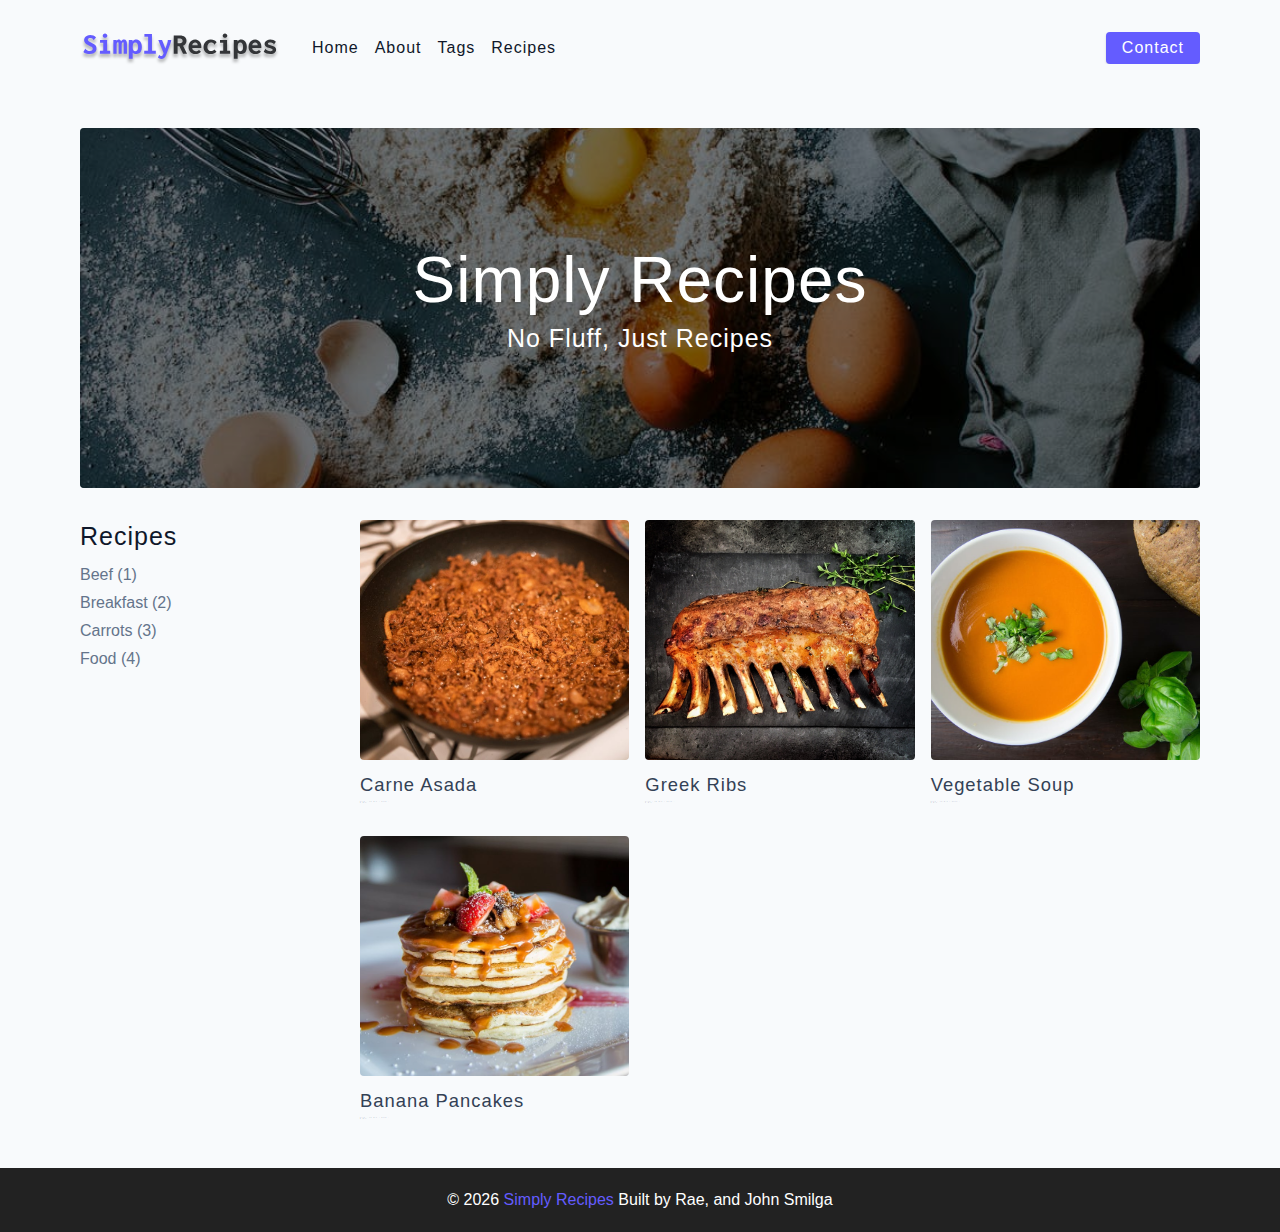
<file: starter/index.html>
<!DOCTYPE html>
<html lang="en">

<head>
  <meta charset="UTF-8" />
  <meta http-equiv="X-UA-Compatible" content="IE=edge" />
  <meta name="viewport" content="width=device-width, initial-scale=1.0" />
  <title>Simply Recipes || Starter</title>
  <!-- favicon -->
  <link rel="shortcut icon" href="./assets/favicon.ico" type="image/x-icon" />
  <!-- normalize -->
  <link rel="stylesheet" href="./css/normalize.css" />
  <!-- font-awesome -->
  <link rel="stylesheet" href="https://cdnjs.cloudflare.com/ajax/libs/font-awesome/5.14.0/css/all.min.css" />
  <!-- main css -->
  <link rel="stylesheet" href="./css/main.css" />
</head>

<body>
  <!--nav-->
  <nav class="navbar">
    <div class="nav-center">
      <!--header-->
      <div class="nav-header">
        <a href="index.html" class="nav-logo">
          <img src="./assets/logo.svg" alt="simply recipes">
        </a>
        <button type="button" class="btn nav-btn">
          <i class="fas fa-align-justify"></i>
        </button>
      </div>
      <!--links-->
      <div class="nav-links">
      <a href="index.html" class="nav-link">home</a>
      <a href="about.html" class="nav-link">about</a>
      <a href="tags.html" class="nav-link">tags</a>
      <a href="recipes.html" class="nav-link">recipes</a>
        <div class="nav-link contact-link">
          <a href="contact.html" class="btn">contact</a>
        </div>
    </div>
    </div>
  </nav>
  <!--end of nav-->


  <!--main-->
  <main class="page">


  <!-- header-->
  <header class="hero">
    <div class="hero-container">
      <div class="hero-text">
        <h1>Simply Recipes</h1>
        <h4>no fluff, just recipes</h4>
      </div>
    </div>
  </header>
    <!--end of header-->


    <!--recipes container-->
  <section class="recipes-container">
    <!--tags container-->
    <div class="tags-container">
      <h4>recipes</h4>
      <div class="tags-list">
        <a href="tag-template.html">Beef (1)</a>
        <a href="tag-template.html">Breakfast (2)</a>
        <a href="tag-template.html">Carrots (3)</a>
        <a href="tag-template.html">Food (4)</a>
      </div>
    </div>
      <!--end of tags container-->

      <!--recipes list-->
    <div class="recipes-list">
      <!--single recipe-->
      <a href="single-recipe.html" class="recipe"> 
        
        <img src="./assets/recipes/recipe-1.jpeg" alt="food" class="img recipe-img">
        <h5>carne asada</h5>
        <p>Prep : 15 min | Cook : 5 min</p>
      </a>
      <!--end of recipe-->
    
      <!--end of recipes container-->
  
  

      <!--single recipe-->
      <a href="single-recipe.html" class="recipe"> 
        
        <img src="./assets/recipes/recipe-2.jpeg" alt="food" class="img recipe-img">
        <h5>greek ribs</h5>
        <p>Prep : 15 min | Cook : 5 min</p>
       </a>
  
      <!--end of recipes container-->


      <!--single recipe-->
      <a href="single-recipe.html" class="recipe"> 
        
        <img src="./assets/recipes/recipe-3.jpeg" alt="food" class="img recipe-img">
        <h5>vegetable soup</h5>
        <p>Prep : 15 min | Cook : 5 min</p>
      </a>
      <!--end of recipe-->

      <!--single recipe-->
      <a href="single-recipe.html" class="recipe"> 
        
        <img src="./assets/recipes/recipe-4.jpeg" alt="food" class="img recipe-img">
        <h5>banana pancakes</h5>
        <p>Prep : 15 min | Cook : 5 min</p>
      </a>
      <!--end of recipe-->
    </div>
<!--end of recipes list-->
</section>
<!--end of recipes container-->

  </main>
  <!--end of main-->
  <!--footer-->
  <footer class="page-footer">
    <p> &copy; <span id="date"></span><span class="footer-logo">
        Simply Recipes
    </span>
  Built by Rae, and John Smilga</p>
  </footer>
    
   <script src="./js/app.js"></script>
</body>

</html>
</file>
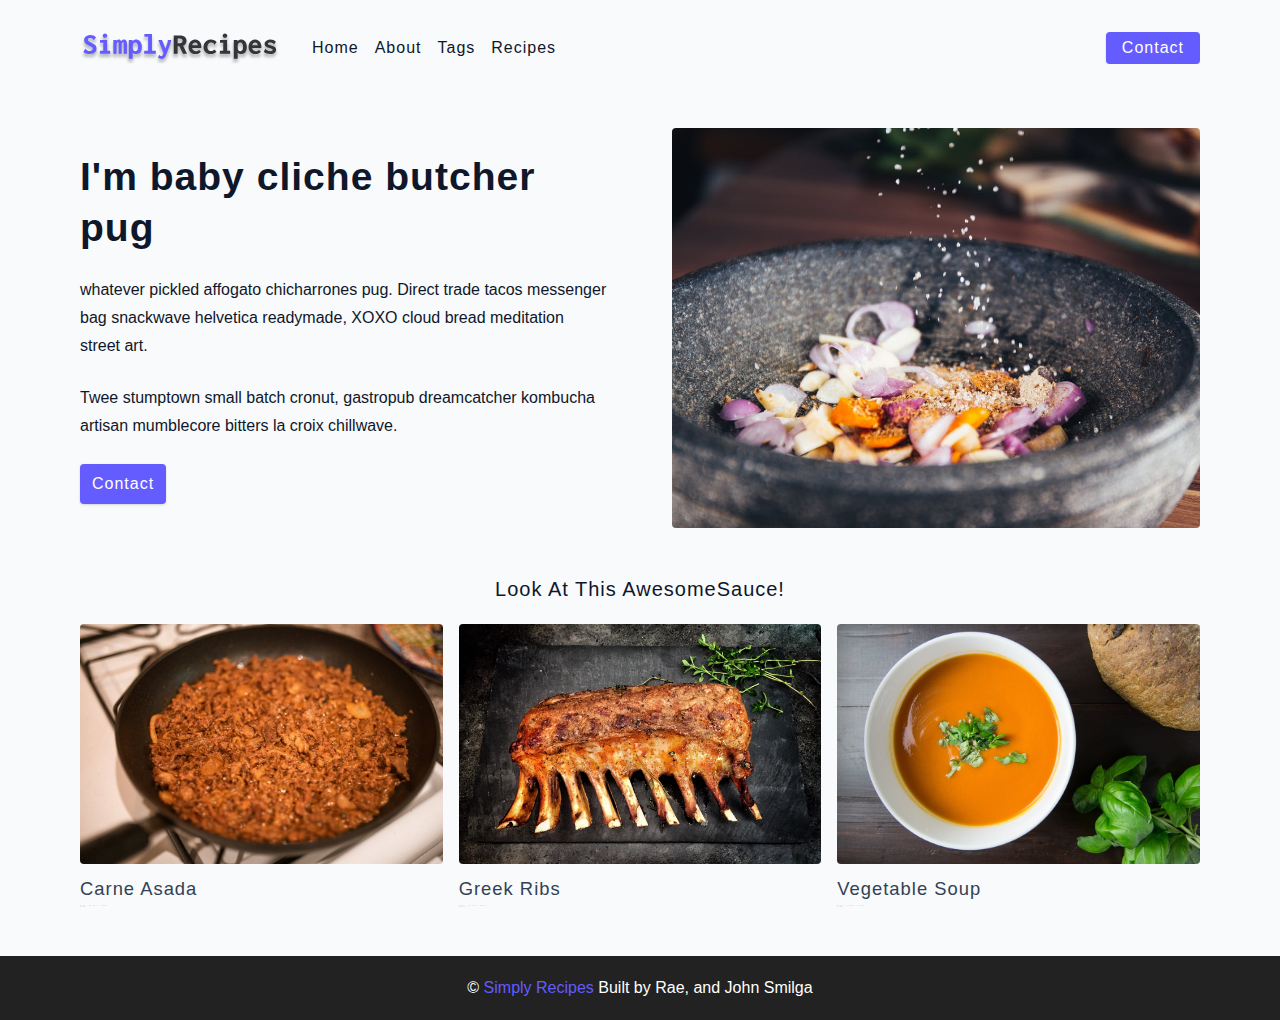
<file: starter/about.html>
<!DOCTYPE html>
<html lang="en">

<head>
  <meta charset="UTF-8" />
  <meta http-equiv="X-UA-Compatible" content="IE=edge" />
  <meta name="viewport" content="width=device-width, initial-scale=1.0" />
  <title>About || Starter</title>
  <!-- favicon -->
  <link rel="shortcut icon" href="./assets/favicon.ico" type="image/x-icon" />
  <!-- normalize -->
  <link rel="stylesheet" href="./css/normalize.css" />
  <!-- font-awesome -->
  <link rel="stylesheet" href="https://cdnjs.cloudflare.com/ajax/libs/font-awesome/5.14.0/css/all.min.css" />
  <!-- main css -->
  <link rel="stylesheet" href="./css/main.css" />
</head>

<body>
  <!--nav-->
  <nav class="navbar">
    <div class="nav-center">
      <!--header-->
      <div class="nav-header">
        <a href="index.html" class="nav-logo">
          <img src="./assets/logo.svg" alt="simply recipes">
        </a>
        <button type="button" class="btn nav-btn">
          <i class="fas fa-align-justify"></i>
        </button>
      </div>
      <!--links-->
      <div class="nav-links">
        <a href="index.html" class="nav-link">home</a>
        <a href="about.html" class="nav-link">about</a>
        <a href="tags.html" class="nav-link">tags</a>
        <a href="recipes.html" class="nav-link">recipes</a>
        <div class="nav-link contact-link">
          <a href="contact.html" class="btn">contact</a>
        </div>
      </div>
    </div>
  </nav>
  <!--end of nav-->
  <!--main-->
  <main class="page">
    <section class="about-page">
      <article>
        <h2>I'm baby cliche butcher pug </h2>
        <p>whatever pickled affogato chicharrones pug. Direct trade tacos messenger bag snackwave helvetica readymade,
          XOXO cloud bread meditation street art.</p>
        <p>Twee stumptown small batch cronut, gastropub dreamcatcher kombucha artisan mumblecore bitters la croix
          chillwave.</p>
          <a href="contact.html" class="btn">contact</a>
      </article>
      <img src="./assets/about.jpeg" alt="pouring salt" class="img about-img">
    </section>
    <section class="featured-recipes">
      <h5 class="featured-title">Look at this AwesomeSauce!</h5>
      <!--recipes list-->
      <div class="recipes-list">
        <!--single recipe-->
        <a href="single-recipe.html" class="recipe">

          <img src="./assets/recipes/recipe-1.jpeg" alt="food" class="img recipe-img">
          <h5>carne asada</h5>
          <p>Prep : 15 min | Cook : 5 min</p>
        </a>
        <!--end of recipe-->

        <!--end of recipes container-->



        <!--single recipe-->
        <a href="single-recipe.html" class="recipe">

          <img src="./assets/recipes/recipe-2.jpeg" alt="food" class="img recipe-img">
          <h5>greek ribs</h5>
          <p>Prep : 15 min | Cook : 5 min</p>
        </a>

        <!--end of recipes container-->


        <!--single recipe-->
        <a href="single-recipe.html" class="recipe">

          <img src="./assets/recipes/recipe-3.jpeg" alt="food" class="img recipe-img">
          <h5>vegetable soup</h5>
          <p>Prep : 15 min | Cook : 5 min</p>
        </a>
        <!--end of recipe-->
      </div>
      <!--end of recipes list-->
    </section>
  </main>
  <!--end of main-->
  <!--footer-->
  <footer class="page-footer">
    <p> &copy; <span id="date"></span><span class="footer-logo">
        Simply Recipes
      </span>
      Built by Rae, and John Smilga</p>
  </footer>
</body>

</html>
</file>
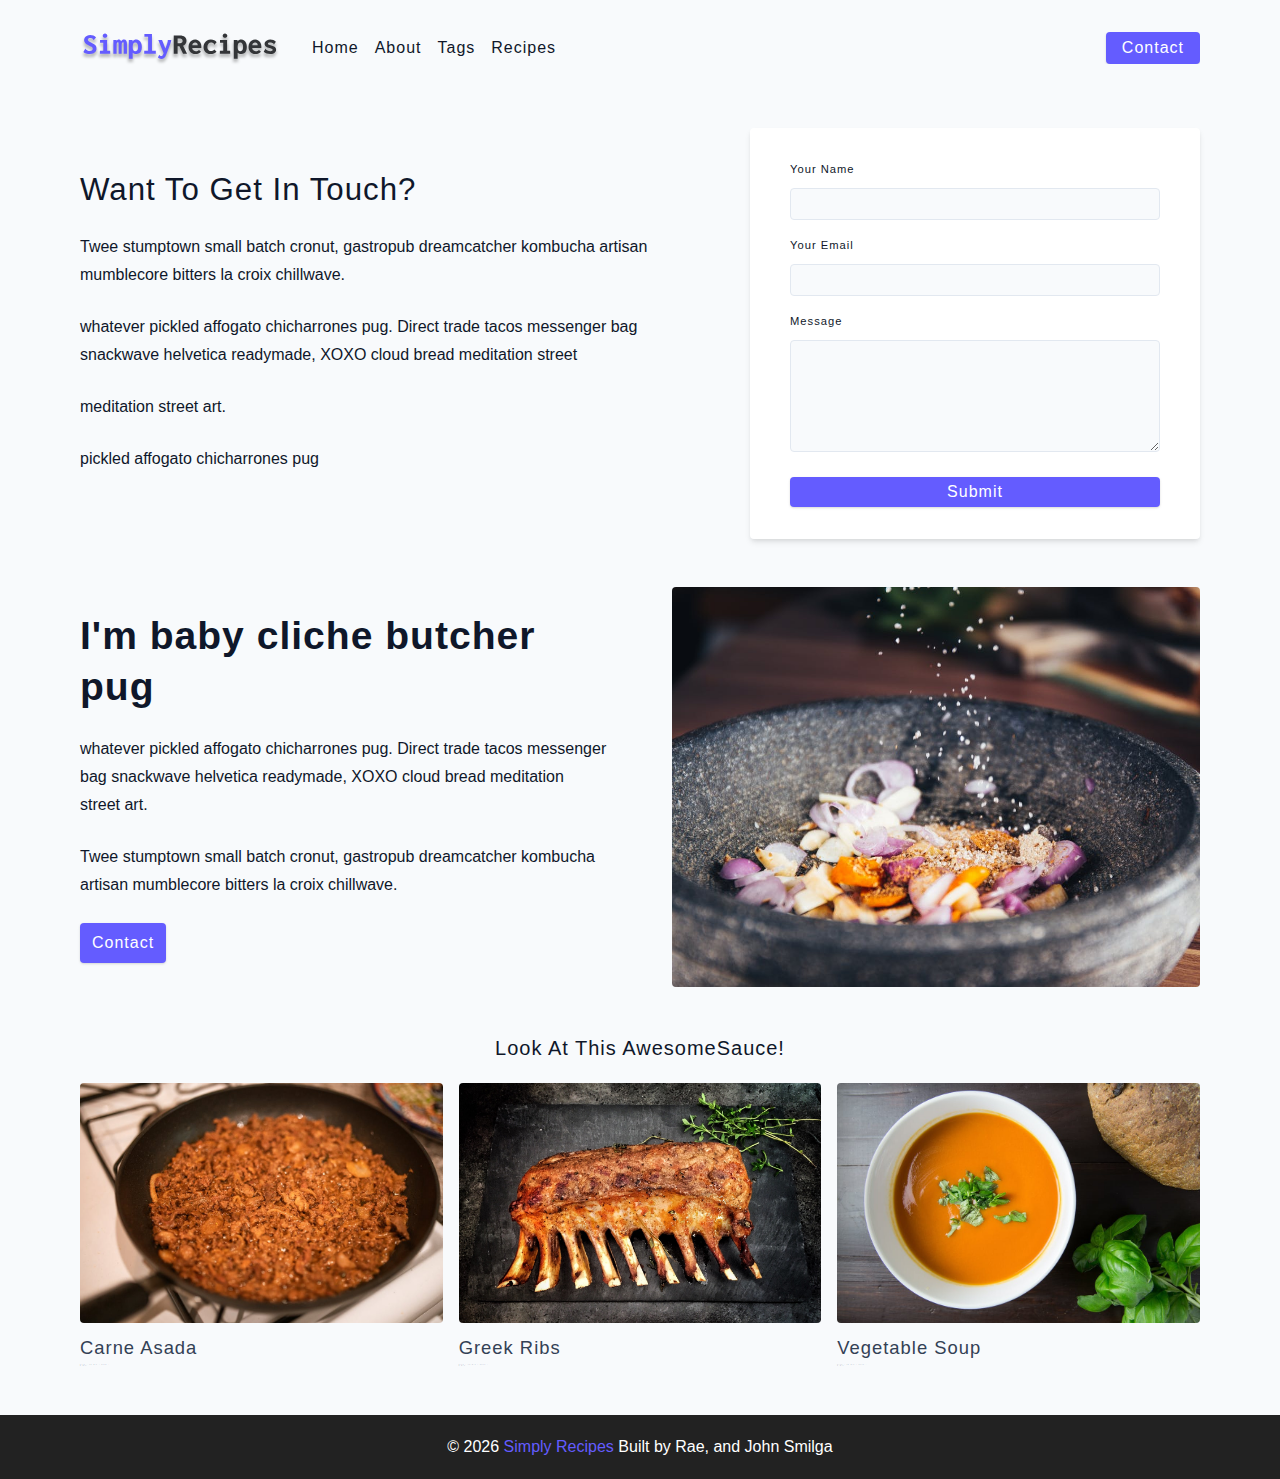
<file: starter/contact.html>
<!DOCTYPE html>
<html lang="en">

<head>
  <meta charset="UTF-8" />
  <meta http-equiv="X-UA-Compatible" content="IE=edge" />
  <meta name="viewport" content="width=device-width, initial-scale=1.0" />
  <title>Contact || Starter</title>
  <!-- favicon -->
  <link rel="shortcut icon" href="./assets/favicon.ico" type="image/x-icon" />
  <!-- normalize -->
  <link rel="stylesheet" href="./css/normalize.css" />
  <!-- font-awesome -->
  <link rel="stylesheet" href="https://cdnjs.cloudflare.com/ajax/libs/font-awesome/5.14.0/css/all.min.css" />
  <!-- main css -->
  <link rel="stylesheet" href="./css/main.css" />
</head>

<body>
  <!--nav-->
  <nav class="navbar">
    <div class="nav-center">
      <!--header-->
      <div class="nav-header">
        <a href="index.html" class="nav-logo">
          <img src="./assets/logo.svg" alt="simply recipes">
        </a>
        <button type="button" class="btn nav-btn">
          <i class="fas fa-align-justify"></i>
        </button>
      </div>
      <!--links-->
      <div class="nav-links">
        <a href="index.html" class="nav-link">home</a>
        <a href="about.html" class="nav-link">about</a>
        <a href="tags.html" class="nav-link">tags</a>
        <a href="recipes.html" class="nav-link">recipes</a>
        <div class="nav-link contact-link">
          <a href="contact.html" class="btn">contact</a>
        </div>
      </div>
    </div>
  </nav>
  <!--end of nav-->


  <!--main-->
  <main class="page">
    <section class="contact-container">
      <article class="contact-info">
        <h3>Want to get in Touch?</h3>
        <p>Twee stumptown small batch cronut, gastropub dreamcatcher kombucha artisan mumblecore bitters la croix
          chillwave.</p>
        <p>whatever pickled affogato chicharrones pug. Direct trade tacos messenger bag snackwave helvetica readymade,
          XOXO cloud bread meditation street</p>
        <p>meditation street art.</p>
        <p>pickled affogato chicharrones pug</p>
      </article>
      <article>
        <form class="form contact-form">
          <!--single form row-->
          <div class="form-row">
            <label for="name" class="form-label"> your name</label>
            <input type="text" name="name" id="name" class="form-input">
          </div>
          <!--end of single form row-->
          <!--single form row-->
          <div class="form-row">
            <label for="email" class="form-label"> your email</label>
            <input type="text" name="email" id="email" class="form-input">
          </div>
          <!--end of single form row-->
          <div class="form-row">
            <label for="message" class="form-label">Message</label>
            <textarea name="message" id="message" class="form-textarea"></textarea>
          </div>
          <button type="submit" class="btn btn-block">submit</button>
        </form>
      </article>
    </section>
    <section class="about-page">
      <article>
        <h2>I'm baby cliche butcher pug </h2>
        <p>whatever pickled affogato chicharrones pug. Direct trade tacos messenger bag snackwave helvetica readymade,
          XOXO cloud bread meditation street art.</p>
        <p>Twee stumptown small batch cronut, gastropub dreamcatcher kombucha artisan mumblecore bitters la croix
          chillwave.</p>
        <a href="contact.html" class="btn">contact</a>
      </article>
      <img src="./assets/about.jpeg" alt="pouring salt" class="img about-img">
    </section>
    <section class="featured-recipes">
      <h5 class="featured-title">Look at this AwesomeSauce!</h5>
      <!--recipes list-->
      <div class="recipes-list">
        <!--single recipe-->
        <a href="single-recipe.html" class="recipe">

          <img src="./assets/recipes/recipe-1.jpeg" alt="food" class="img recipe-img">
          <h5>carne asada</h5>
          <p>Prep : 15 min | Cook : 5 min</p>
        </a>
        <!--end of recipe-->

        <!--end of recipes container-->



        <!--single recipe-->
        <a href="single-recipe.html" class="recipe">

          <img src="./assets/recipes/recipe-2.jpeg" alt="food" class="img recipe-img">
          <h5>greek ribs</h5>
          <p>Prep : 15 min | Cook : 5 min</p>
        </a>

        <!--end of recipes container-->


        <!--single recipe-->
        <a href="single-recipe.html" class="recipe">

          <img src="./assets/recipes/recipe-3.jpeg" alt="food" class="img recipe-img">
          <h5>vegetable soup</h5>
          <p>Prep : 15 min | Cook : 5 min</p>
        </a>
        <!--end of recipe-->
      </div>
      <!--end of recipes list-->
    </section>
  </main>
  <!-- end of main-->
  <!--footer-->
  <footer class="page-footer">
    <p> &copy; <span id="date"></span><span class="footer-logo">
        Simply Recipes
      </span>
      Built by Rae, and John Smilga</p>
  </footer>

  <script src="./js/app.js"></script>
</body>

</html>
</file>
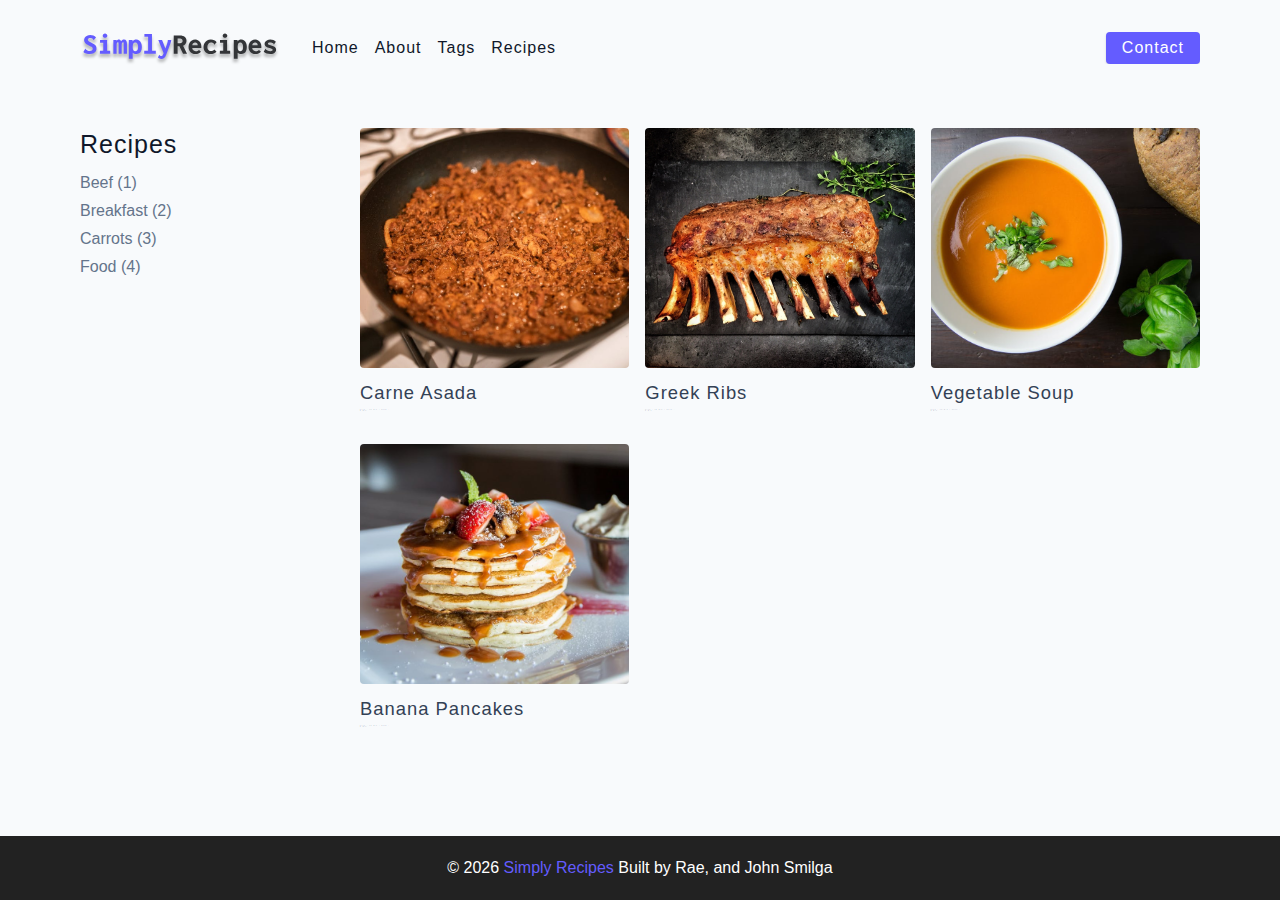
<file: starter/recipes.html>
<!DOCTYPE html>
<html lang="en">
  <head>
    <meta charset="UTF-8" />
    <meta http-equiv="X-UA-Compatible" content="IE=edge" />
    <meta name="viewport" content="width=device-width, initial-scale=1.0" />
    <title>Recipes || Starter</title>
    <!-- favicon -->
    <link rel="shortcut icon" href="./assets/favicon.ico" type="image/x-icon" />
    <!-- normalize -->
    <link rel="stylesheet" href="./css/normalize.css" />
    <!-- font-awesome -->
    <link
      rel="stylesheet"
      href="https://cdnjs.cloudflare.com/ajax/libs/font-awesome/5.14.0/css/all.min.css"
    />
    <!-- main css -->
    <link rel="stylesheet" href="./css/main.css" />
  </head>
  <body>
   <!--nav-->
  <nav class="navbar">
    <div class="nav-center">
      <!--header-->
      <div class="nav-header">
        <a href="index.html" class="nav-logo">
          <img src="./assets/logo.svg" alt="simply recipes">
        </a>
        <button type="button" class="btn nav-btn">
          <i class="fas fa-align-justify"></i>
        </button>
      </div>
      <!--links-->
      <div class="nav-links">
      <a href="index.html" class="nav-link">home</a>
      <a href="about.html" class="nav-link">about</a>
      <a href="tags.html" class="nav-link">tags</a>
      <a href="recipes.html" class="nav-link">recipes</a>
        <div class="nav-link contact-link">
          <a href="contact.html" class="btn">contact</a>
        </div>
    </div>
    </div>
  </nav>
  <!--end of nav-->
   <!--main-->
   <main class="page">
     <!--recipes container-->
  <section class="recipes-container">
    <!--tags container-->
    <div class="tags-container">
      <h4>recipes</h4>
      <div class="tags-list">
        <a href="tag-template.html">Beef (1)</a>
        <a href="tag-template.html">Breakfast (2)</a>
        <a href="tag-template.html">Carrots (3)</a>
        <a href="tag-template.html">Food (4)</a>
      </div>
    </div>
      <!--end of tags container-->

      <!--recipes list-->
    <div class="recipes-list">
      <!--single recipe-->
      <a href="single-recipe.html" class="recipe"> 
        
        <img src="./assets/recipes/recipe-1.jpeg" alt="food" class="img recipe-img">
        <h5>carne asada</h5>
        <p>Prep : 15 min | Cook : 5 min</p>
      </a>
      <!--end of recipe-->
    
      <!--end of recipes container-->
  
  

      <!--single recipe-->
      <a href="single-recipe.html" class="recipe"> 
        
        <img src="./assets/recipes/recipe-2.jpeg" alt="food" class="img recipe-img">
        <h5>greek ribs</h5>
        <p>Prep : 15 min | Cook : 5 min</p>
       </a>
  
      <!--end of recipes container-->


      <!--single recipe-->
      <a href="single-recipe.html" class="recipe"> 
        
        <img src="./assets/recipes/recipe-3.jpeg" alt="food" class="img recipe-img">
        <h5>vegetable soup</h5>
        <p>Prep : 15 min | Cook : 5 min</p>
      </a>
      <!--end of recipe-->

      <!--single recipe-->
      <a href="single-recipe.html" class="recipe"> 
        
        <img src="./assets/recipes/recipe-4.jpeg" alt="food" class="img recipe-img">
        <h5>banana pancakes</h5>
        <p>Prep : 15 min | Cook : 5 min</p>
      </a>
      <!--end of recipe-->
    </div>
<!--end of recipes list-->
</section>
<!--end of recipes container-->
   </main>
    <!--footer-->
  <footer class="page-footer">
    <p> &copy; <span id="date"></span><span class="footer-logo">
        Simply Recipes
    </span>
  Built by Rae, and John Smilga</p>
  </footer>
    
   <script src="./js/app.js"></script>
  </body>
</html>
</file>
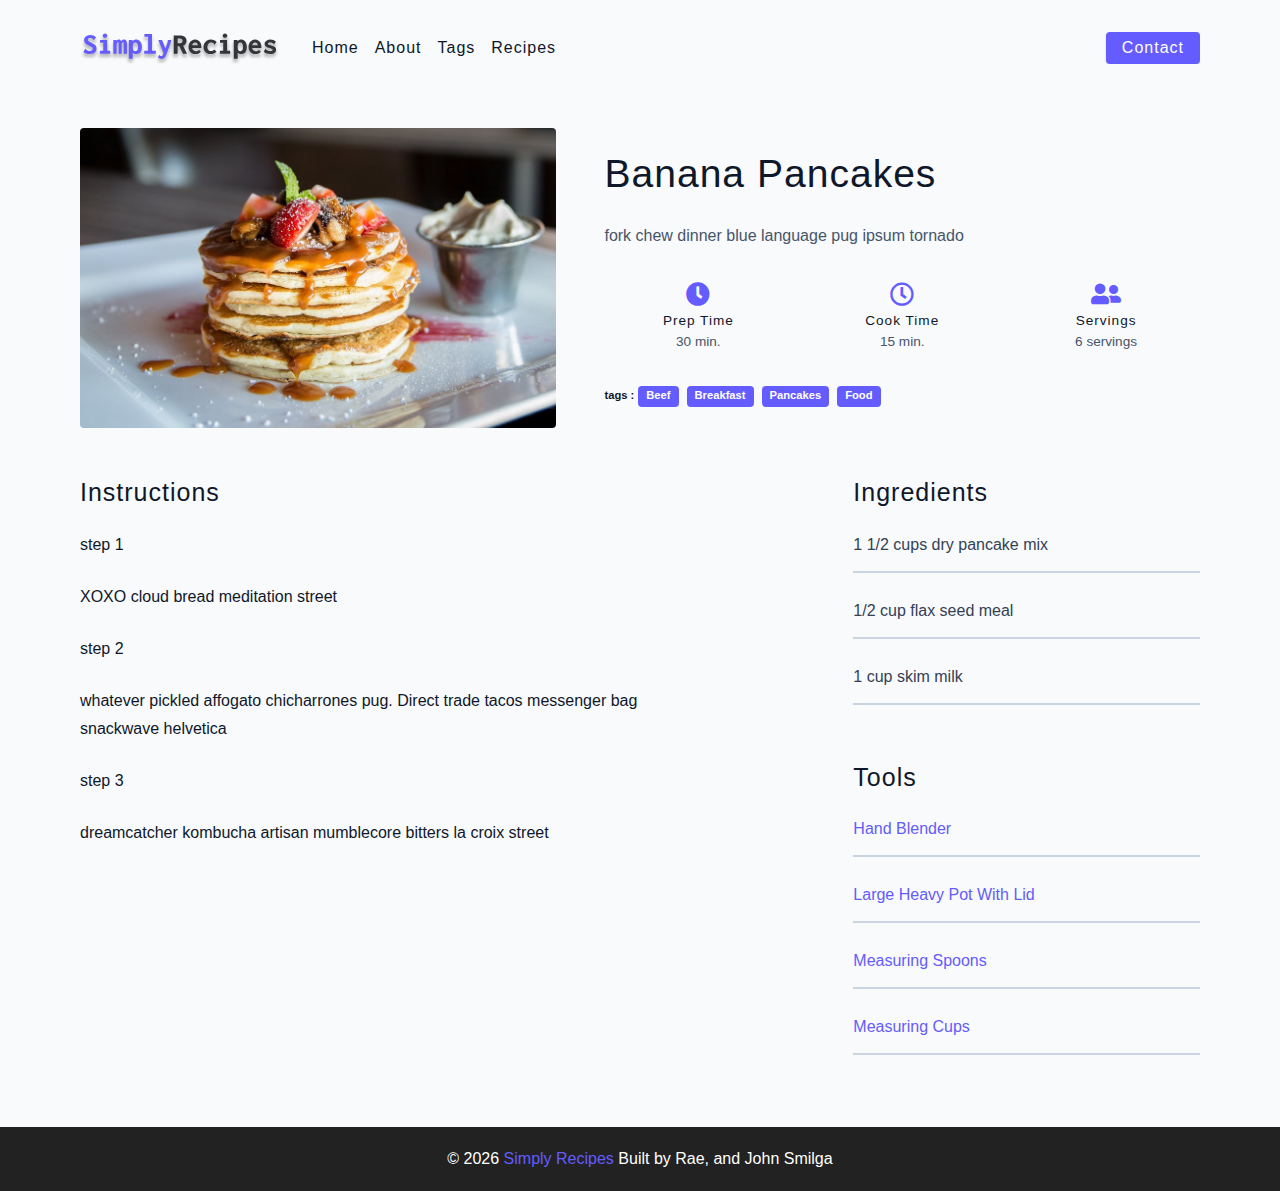
<file: starter/single-recipe.html>
<!DOCTYPE html>
<html lang="en">

<head>
  <meta charset="UTF-8" />
  <meta http-equiv="X-UA-Compatible" content="IE=edge" />
  <meta name="viewport" content="width=device-width, initial-scale=1.0" />
  <title>Single Recipe || Starter</title>
  <!-- favicon -->
  <link rel="shortcut icon" href="./assets/favicon.ico" type="image/x-icon" />
  <!-- normalize -->
  <link rel="stylesheet" href="./css/normalize.css" />
  <!-- font-awesome -->
  <link rel="stylesheet" href="https://cdnjs.cloudflare.com/ajax/libs/font-awesome/5.14.0/css/all.min.css" />
  <!-- main css -->
  <link rel="stylesheet" href="./css/main.css" />
</head>
<!--nav-->
<!--nav-->
<nav class="navbar">
  <div class="nav-center">
    <!--header-->
    <div class="nav-header">
      <a href="index.html" class="nav-logo">
        <img src="./assets/logo.svg" alt="simply recipes">
      </a>
      <button type="button" class="btn nav-btn">
        <i class="fas fa-align-justify"></i>
      </button>
    </div>
    <!--links-->
    <div class="nav-links">
      <a href="index.html" class="nav-link">home</a>
      <a href="about.html" class="nav-link">about</a>
      <a href="tags.html" class="nav-link">tags</a>
      <a href="recipes.html" class="nav-link">recipes</a>
      <div class="nav-link contact-link">
        <a href="contact.html" class="btn">contact</a>
      </div>
    </div>
  </div>
</nav>
<!--end of nav-->
<!--end of nav-->
<!--main-->
<main class="page">

  <div class="recipe-page">
    <section class="recipe-hero">
      <img src="./assets/recipes/recipe-4.jpeg" class="img recipe-hero-img" alt="pancakes" />
      <article>
        <h2>banana pancakes</h2>
        <p>fork chew dinner blue language pug ipsum tornado</p>
        <!--recipe icons-->
        <div class="recipe-icons">
          <!--single recipe icon-->
          <article>
            <i class="fas fa-clock"></i>
            <h5>prep time</h5>
            <p>30 min.</p>
          </article>
           <!--single recipe icon-->
           <article>
            <i class="far fa-clock"></i>
            <h5>cook time</h5>
            <p>15 min.</p>
          </article>
           <!--single recipe icon-->
           <article>
            <i class="fas fa-user-friends"></i>
            <h5>servings</h5>
            <p>6 servings</p>
          </article>
        </div>
        <!--recipe tags-->
        <div class="recipe-tags">
          tags : <a href="tag-template.html"> beef</a>
          <a href="tag-template.html"> breakfast</a>
          <a href="tag-template.html"> pancakes</a>
          <a href="tag-template.html"> food</a>
        </div>
      </article>
    </section>
    <!--recipe content-->
        <section class="recipe-content">
          <article>
            <h4>Instructions</h4>
            <!--single instructions-->
            <div class="single-instructions">
              <header>
                <p>step 1</p>
                <div></div>
              </header>
              <p>XOXO cloud bread meditation street</p>
              <!--single instructions-->
            <div class="single-instructions">
              <header>
                <p>step 2</p>
                <div></div>
              </header>
              <p>whatever pickled affogato chicharrones pug. Direct trade tacos messenger bag snackwave helvetica</p>
              <!--single instructions-->
            <div class="single-instructions">
              <header>
                <p>step 3</p>
                <div></div>
              </header>
              <p>dreamcatcher kombucha artisan mumblecore bitters la croix street</p>
            </div>
          </article>
          <article class="second-column">
            <div>
              <h4>ingredients</h4>
              <p class="single-ingredient">
                1 1/2 cups dry pancake mix
              </p>
              <p class="single-ingredient">
                1/2 cup flax seed meal
              </p>
              <p class="single-ingredient">
                1 cup skim milk
              </p>
            </div>
            <div>
              <h4>tools</h4>
              <p class="single-tool">hand blender</p>
              <p class="single-tool">large heavy pot with lid</p>
              <p class="single-tool">measuring spoons</p>
              <p class="single-tool">measuring cups</p>
            </div>
          </article>
        </section>
  </div>
</main>
<!--end of main-->
<!--footer-->
<footer class="page-footer">
  <p> &copy; <span id="date"></span><span class="footer-logo">
      Simply Recipes
    </span>
    Built by Rae, and John Smilga</p>
</footer>

<script src="./js/app.js"></script>

</html>
</file>
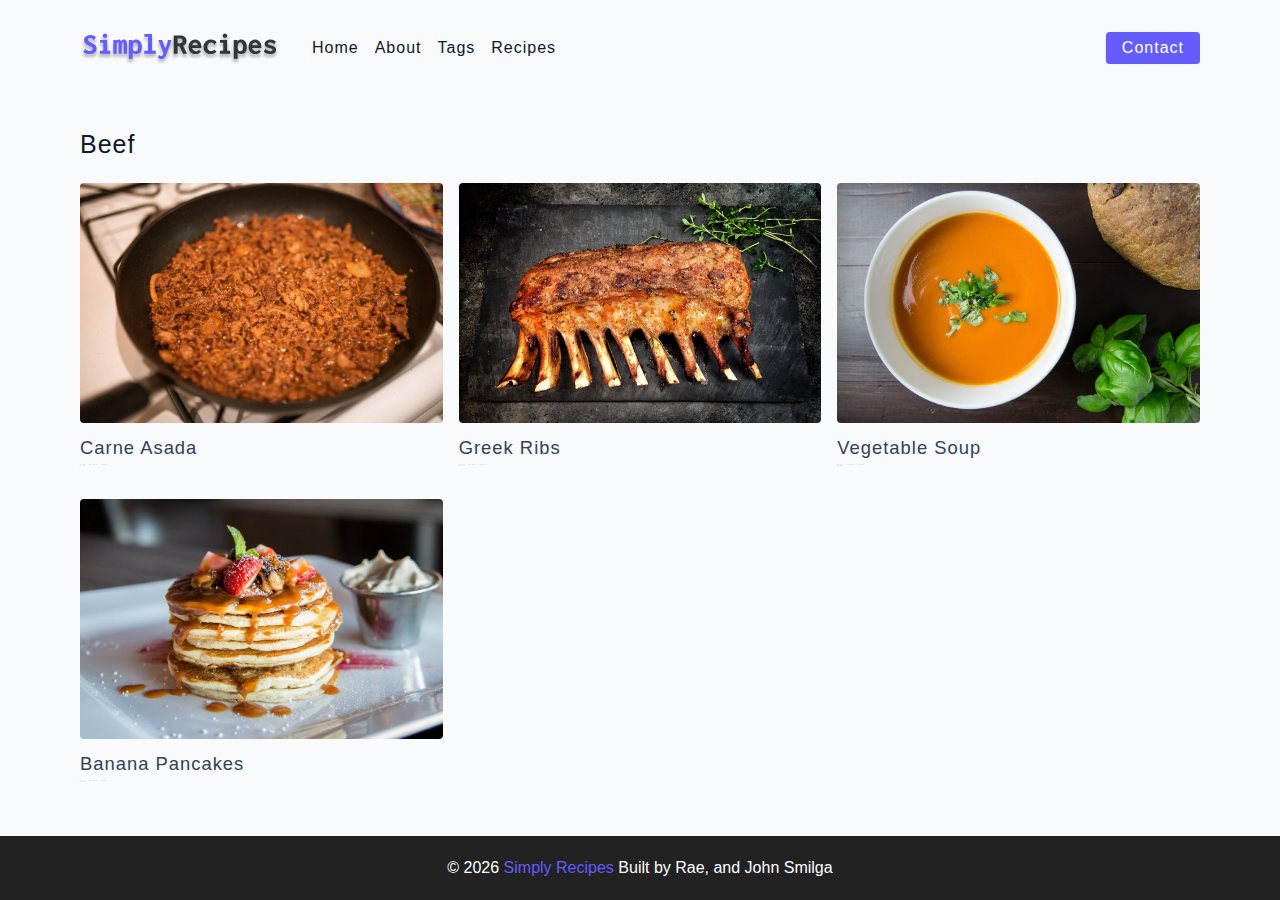
<file: starter/tag-template.html>
<!DOCTYPE html>
<html lang="en">
  <head>
    <meta charset="UTF-8" />
    <meta http-equiv="X-UA-Compatible" content="IE=edge" />
    <meta name="viewport" content="width=device-width, initial-scale=1.0" />
    <title>Beef|| Starter</title>
    <!-- favicon -->
    <link rel="shortcut icon" href="./assets/favicon.ico" type="image/x-icon" />
    <!-- normalize -->
    <link rel="stylesheet" href="./css/normalize.css" />
    <!-- font-awesome -->
    <link
      rel="stylesheet"
      href="https://cdnjs.cloudflare.com/ajax/libs/font-awesome/5.14.0/css/all.min.css"
    />
    <!-- main css -->
    <link rel="stylesheet" href="./css/main.css" />
  </head>
  <body>
    <!--nav-->
  <nav class="navbar">
    <div class="nav-center">
      <!--header-->
      <div class="nav-header">
        <a href="index.html" class="nav-logo">
          <img src="./assets/logo.svg" alt="simply recipes">
        </a>
        <button type="button" class="btn nav-btn">
          <i class="fas fa-align-justify"></i>
        </button>
      </div>
      <!--links-->
      <div class="nav-links">
      <a href="index.html" class="nav-link">home</a>
      <a href="about.html" class="nav-link">about</a>
      <a href="tags.html" class="nav-link">tags</a>
      <a href="recipes.html" class="nav-link">recipes</a>
        <div class="nav-link contact-link">
          <a href="contact.html" class="btn">contact</a>
        </div>
    </div>
    </div>
  </nav>
  <!--end of nav-->

  <!--start of main-->
   <main class="page">
    <div>
      <h4>Beef</h4>
      <!--recipes list-->
    <div class="recipes-list">
      <!--single recipe-->
      <a href="single-recipe.html" class="recipe"> 
        
        <img src="./assets/recipes/recipe-1.jpeg" alt="food" class="img recipe-img">
        <h5>carne asada</h5>
        <p>Prep : 15 min | Cook : 5 min</p>
      </a>
      <!--end of recipe-->
    
      <!--end of recipes container-->
  
  

      <!--single recipe-->
      <a href="single-recipe.html" class="recipe"> 
        
        <img src="./assets/recipes/recipe-2.jpeg" alt="food" class="img recipe-img">
        <h5>greek ribs</h5>
        <p>Prep : 15 min | Cook : 5 min</p>
       </a>
  
      <!--end of recipes container-->


      <!--single recipe-->
      <a href="single-recipe.html" class="recipe"> 
        
        <img src="./assets/recipes/recipe-3.jpeg" alt="food" class="img recipe-img">
        <h5>vegetable soup</h5>
        <p>Prep : 15 min | Cook : 5 min</p>
      </a>
      <!--end of recipe-->

      <!--single recipe-->
      <a href="single-recipe.html" class="recipe"> 
        
        <img src="./assets/recipes/recipe-4.jpeg" alt="food" class="img recipe-img">
        <h5>banana pancakes</h5>
        <p>Prep : 15 min | Cook : 5 min</p>
      </a>
      <!--end of recipe-->
    </div>
<!--end of recipes list-->
    </div>
   </main>
   <!--end of main-->
   <!--start footer-->
   <footer class="page-footer">
    <p> &copy; <span id="date"></span><span class="footer-logo">
        Simply Recipes
    </span>
  Built by Rae, and John Smilga</p>
  </footer>
    <!--end footer-->
   <script src="./js/app.js"></script>
  </body>
</html>
</file>
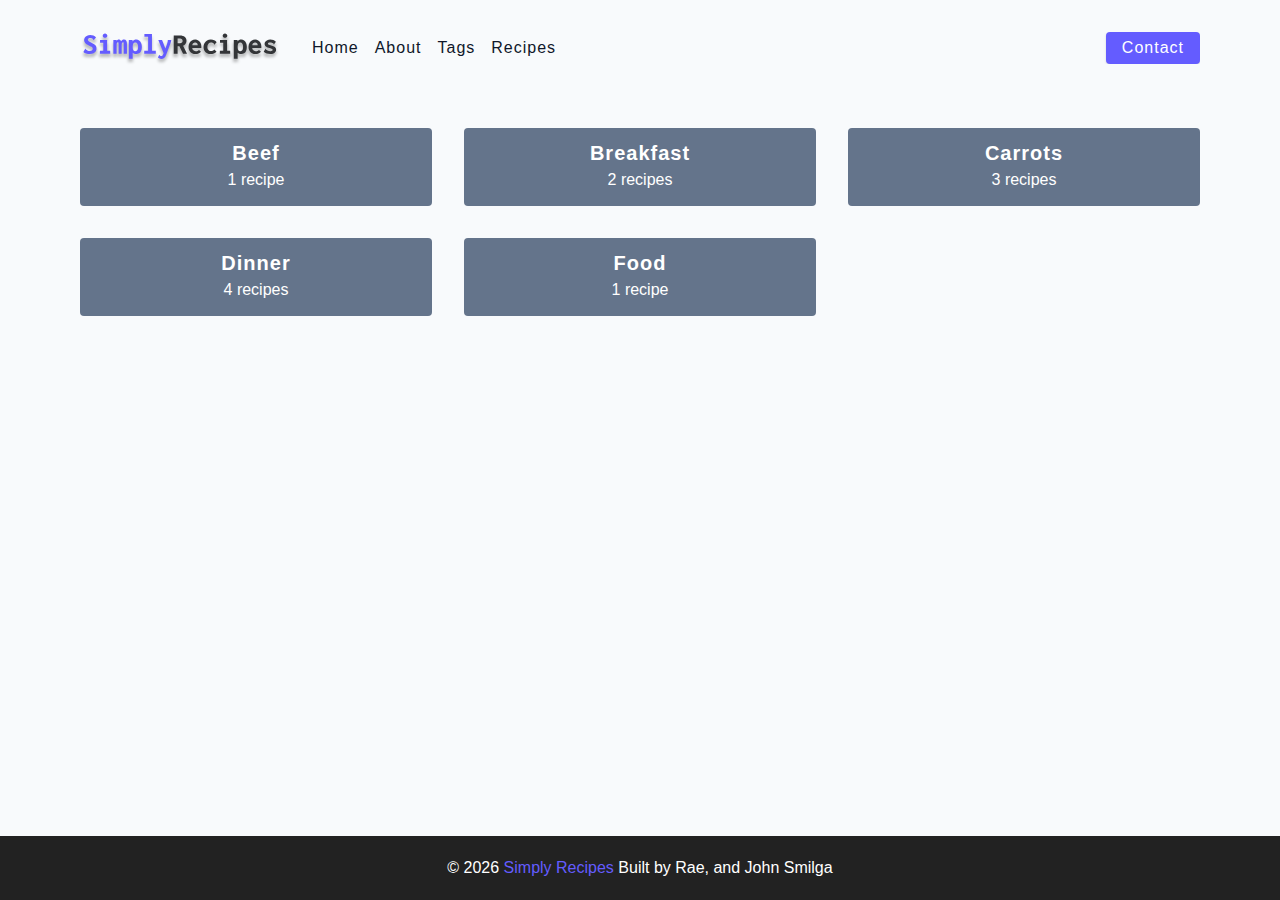
<file: starter/tags.html>
<!DOCTYPE html>
<html lang="en">
  <head>
    <meta charset="UTF-8" />
    <meta http-equiv="X-UA-Compatible" content="IE=edge" />
    <meta name="viewport" content="width=device-width, initial-scale=1.0" />
    <title>Tags || Starter</title>
    <!-- favicon -->
    <link rel="shortcut icon" href="./assets/favicon.ico" type="image/x-icon" />
    <!-- normalize -->
    <link rel="stylesheet" href="./css/normalize.css" />
    <!-- font-awesome -->
    <link
      rel="stylesheet"
      href="https://cdnjs.cloudflare.com/ajax/libs/font-awesome/5.14.0/css/all.min.css"
    />
    <!-- main css -->
    <link rel="stylesheet" href="./css/main.css" />
  </head>

  <!--nav-->
  <nav class="navbar">
    <div class="nav-center">
      <!--header-->
      <div class="nav-header">
        <a href="index.html" class="nav-logo">
          <img src="./assets/logo.svg" alt="simply recipes">
        </a>
        <button type="button" class="btn nav-btn">
          <i class="fas fa-align-justify"></i>
        </button>
      </div>
      <!--links-->
      <div class="nav-links">
      <a href="index.html" class="nav-link">home</a>
      <a href="about.html" class="nav-link">about</a>
      <a href="tags.html" class="nav-link">tags</a>
      <a href="recipes.html" class="nav-link">recipes</a>
        <div class="nav-link contact-link">
          <a href="contact.html" class="btn">contact</a>
        </div>
    </div>
    </div>
  </nav>
  <!--end of nav-->
  <!--main-->
  <main class="page">


    <section class="tags-wrapper">
      <!--single tag-->
      <a href="tag-template.html" class="tag">
        <h5>beef</h5>
        <p>1 recipe</p>
      </a>
      <!--end of single tag-->
      <!--single tag-->
      <a href="tag-template.html" class="tag">
        <h5>breakfast</h5>
        <p>2 recipes</p>
      </a>
      <!--end of single tag-->
      <!--single tag-->
      <a href="tag-template.html" class="tag">
        <h5>carrots</h5>
        <p>3 recipes</p>
      </a>
      <!--end of single tag-->
      <!--single tag-->
      <a href="tag-template.html" class="tag">
        <h5>dinner</h5>
        <p>4 recipes</p>
      </a>
      <!--end of single tag-->
      <!--single tag-->
      <a href="tag-template.html" class="tag">
        <h5>food</h5>
        <p>1 recipe</p>
      </a>
      <!--end of single tag-->
    </section>
  </main>
   <!--end of main-->
  <!--footer-->
  <footer class="page-footer">
    <p> &copy; <span id="date"></span><span class="footer-logo">
        Simply Recipes
    </span>
  Built by Rae, and John Smilga</p>
  </footer>
    
   <script src="./js/app.js"></script>
</html>
</file>
<file: starter/css/main.css>
*,
::after,
::before {
  box-sizing: border-box;
}
/* fonts */

@import url('https://fonts.googleapis.com/css2?family=Roboto:wght@400;500;600&family=Montserrat&display=swap');
html {
  font-size: 100%;
} /*16px*/

:root {
  /* colors */
  --primary-100: #e2e0ff;
  --primary-200: #c1beff;
  --primary-300: #a29dff;
  --primary-400: #837dff;
  --primary-500: #645cff;
  --primary-600: #504acc;
  --primary-700: #3c3799;
  --primary-800: #282566;
  --primary-900: #141233;

  /* grey */
  --grey-50: #f8fafc;
  --grey-100: #f1f5f9;
  --grey-200: #e2e8f0;
  --grey-300: #cbd5e1;
  --grey-400: #94a3b8;
  --grey-500: #64748b;
  --grey-600: #475569;
  --grey-700: #334155;
  --grey-800: #1e293b;
  --grey-900: #0f172a;
  /* rest of the colors */
  --black: #222;
  --white: #fff;
  --red-light: #f8d7da;
  --red-dark: #842029;
  --green-light: #d1e7dd;
  --green-dark: #0f5132;

  /* fonts  */
  --headingFont: 'Roboto', sans-serif;
  --bodyFont: 'Nunito', sans-serif;
  --smallText: 0.7em;
  /* rest of the vars */
  --backgroundColor: var(--grey-50);
  --textColor: var(--grey-900);
  --borderRadius: 0.25rem;
  --letterSpacing: 1px;
  --transition: 0.3s ease-in-out all;
  --max-width: 1120px;
  --fixed-width: 600px;

  /* box shadow*/
  --shadow-1: 0 1px 3px 0 rgba(0, 0, 0, 0.1), 0 1px 2px 0 rgba(0, 0, 0, 0.06);
  --shadow-2: 0 4px 6px -1px rgba(0, 0, 0, 0.1),
    0 2px 4px -1px rgba(0, 0, 0, 0.06);
  --shadow-3: 0 10px 15px -3px rgba(0, 0, 0, 0.1),
    0 4px 6px -2px rgba(0, 0, 0, 0.05);
  --shadow-4: 0 20px 25px -5px rgba(0, 0, 0, 0.1),
    0 10px 10px -5px rgba(0, 0, 0, 0.04);
}

body {
  background: var(--backgroundColor);
  font-family: var(--bodyFont);
  font-weight: 400;
  line-height: 1.75;
  color: var(--textColor);
}

p {
  margin-top: 0;
  margin-bottom: 1.5rem;
  max-width: 40em;
}

h1,
h2,
h3,
h4,
h5 {
  margin: 0;
  margin-bottom: 1.38rem;
  font-family: var(--headingFont);
  font-weight: 400;
  line-height: 1.3;
  text-transform: capitalize;
  letter-spacing: var(--letterSpacing);
}

h1 {
  margin-top: 0;
  font-size: 3.052rem;
}

h2 {
  font-size: 2.441rem;
}

h3 {
  font-size: 1.953rem;
}

h4 {
  font-size: 1.563rem;
}

h5 {
  font-size: 1.25rem;
}

small,
.text-small {
  font-size: var(--smallText);
}

a {
  text-decoration: none;
}
ul {
  list-style-type: none;
  padding: 0;
}

.img {
  width: 100%;
  display: block;
  object-fit: cover;
}
/* buttons */

.btn {
  cursor: pointer;
  color: var(--white);
  background: var(--primary-500);
  border: transparent;
  border-radius: var(--borderRadius);
  letter-spacing: var(--letterSpacing);
  padding: 0.375rem 0.75rem;
  box-shadow: var(--shadow-1);
  transition: var(--transtion);
  text-transform: capitalize;
  display: inline-block;
}
.btn:hover {
  background: var(--primary-700);
  box-shadow: var(--shadow-3);
}
.btn-hipster {
  color: var(--primary-500);
  background: var(--primary-200);
}
.btn-hipster:hover {
  color: var(--primary-200);
  background: var(--primary-700);
}
.btn-block {
  width: 100%;
}

/* alerts */
.alert {
  padding: 0.375rem 0.75rem;
  margin-bottom: 1rem;
  border-color: transparent;
  border-radius: var(--borderRadius);
}

.alert-danger {
  color: var(--red-dark);
  background: var(--red-light);
}
.alert-success {
  color: var(--green-dark);
  background: var(--green-light);
}
/* form */

.form {
  width: 90vw;
  max-width: var(--fixed-width);
  background: var(--white);
  border-radius: var(--borderRadius);
  box-shadow: var(--shadow-2);
  padding: 2rem 2.5rem;
  margin: 3rem auto;
}
.form-label {
  display: block;
  font-size: var(--smallText);
  margin-bottom: 0.5rem;
  text-transform: capitalize;
  letter-spacing: var(--letterSpacing);
}
.form-input,
.form-textarea {
  width: 100%;
  padding: 0.375rem 0.75rem;
  border-radius: var(--borderRadius);
  background: var(--backgroundColor);
  border: 1px solid var(--grey-200);
}

.form-row {
  margin-bottom: 1rem;
}

.form-textarea {
  height: 7rem;
}
::placeholder {
  font-family: inherit;
  color: var(--grey-400);
}
.form-alert {
  color: var(--red-dark);
  letter-spacing: var(--letterSpacing);
  text-transform: capitalize;
}
/* alert */

@keyframes spinner {
  to {
    transform: rotate(360deg);
  }
}

.loading {
  width: 6rem;
  height: 6rem;
  border: 5px solid var(--grey-400);
  border-radius: 50%;
  border-top-color: var(--primary-500);
  animation: spinner 0.6s linear infinite;
}
.loading {
  margin: 0 auto;
}
/* title */

.title {
  text-align: center;
}

.title-underline {
  background: var(--primary-500);
  width: 7rem;
  height: 0.25rem;
  margin: 0 auto;
  margin-top: -1rem;
}

/*
=============== 
Navbar
===============
*/

.navbar{
  display: flex;
  justify-content: center;
  align-items: center;
 /* background: blue;*/

}
.nav-center{
  width: 90vw;
  max-width: var(--max-width);
 /* background: red;*/
}
.nav-header{
  height: 6rem;
  display: flex;
  justify-content: space-between;
  align-items: center;
  /*background: purple;*/
}
.nav-logo{
  display: flex;
  align-items: center;
}
.nav-header img{
  width: 200px;
}

.nav-btn{
  padding: 0.15rem 0.75rem;
}
.nav-btn i{
  font-size: 1.25rem;
}
.nav-links{
  display: flex;
  flex-direction: column;
  /*to do*/
  height: 0;
  overflow: hidden;
  transition: var(--transition);
}
.show-links{
  height: 692px;

}
.nav-link{
  display: block;
  text-align: center;
  text-transform: capitalize;
  color: var(--grey-900);
  letter-spacing: var(--letterSpacing);
  padding: 1rem 0;
  border-top: 1px solid var(--grey-500);
  transition: var(--transition);
  /*background: green; */

}
.nav-link:hover{
  color: var(--primary-500);
}
.contact-link a{
  padding: 0.15rem 1rem;
}

@media screen and (min-width:992px) {
.nav-btn{
  display: none;
}
.navbar{
  height: 6rem;
}
.nav-center{
  display: flex;
  align-items: center;
}
.nav-header{
  height: auto;
  margin-right: 2rem;
}
.nav-links{
  height: auto;
  flex-direction: row;
  align-items: center;
  width: 100%;
}
.nav-link{
  padding: 0;
  border-top: none;
  margin-right: 1rem;
  font-size: 1rem;
}
.contact-link{
  margin-left: auto;
  margin-right: 0;
}
}
/*
=============== 
Page
===============
*/

.page {
  /*background: red; */
  width: 90vw;
  max-width: var(--max-width);
  margin: 0 auto;
  padding-top: 2rem;
  min-height: calc(100vh - (6rem + 4rem));

}
/*
=============== 
footer
===============
*/

.page-footer{
  height: 4rem;
  display: flex;
  background: var(--black);
  color: var(--white);
  align-items: center;
  justify-content: center;
}

.page-footer p{
  margin-bottom: 0;
}
.footer-logo, .page-footer a{
  color: var(--primary-500);
}
/*
=============== 
Hero
===============
*/
.hero{
  height: 40vh;
  background: url('../assets/main.jpeg') center/cover no-repeat;
  margin-bottom: 2rem;
  border-radius: var(--borderRadius);
  position: relative;
}
.hero-container{
  position: absolute;
  width: 100%;
  height: 100%;
  top: 0;
  left: 0;
  background: rgba(0, 0, 0, 0.4);
  border-radius: var(--borderRadius);
  display: flex;
  align-items: center;
  justify-content: center;
}
.hero-text{
  text-align: center;
  color: var(--white);
}

@media screen and (min-width:768px) {
  .hero-text h1{
    font-size: 4rem;
    margin-bottom: 0;
  }
}

/*
=============== 
recipes
===============

*/
.recipes-container{
  display: grid;
  gap: 2rem 5rem;
  
}
.tags-container{
  
  order: 1;
  display: flex;
  flex-direction: column;
  padding-bottom: 3rem;
}
.recipes-list{
  display: grid;
  gap: 2rem 1rem;
  padding-bottom: 3rem;
  
}
.tags-container h4{
  margin-bottom: 0.5rem;
  font-weight: 500;
}
.tags-list{
  display: grid;
  grid-template-columns: 1fr 1fr 1fr;
}
.tags-list a{
  text-transform: capitalize;
  display: black;
  color: var(--grey-500);
  transition: var(--transition);
}
.tags-list a:hover{
  color: var(--primary-500);
}
.recipe{
  display: block;
}
.recipe-img{
  height: 15rem;
  border-radius: var(--borderRadius);
  margin-bottom: 1rem;
}

.recipe h5{
  margin-bottom: 0;
  line-height: 1;
  color: var(--grey-700);
}
.recipe p{
  margin-bottom: 0;
  line-height: 1;
  margin-top: 0.5rem;
  color: var(--grey-500);
  letter-spacing: var(--letterSpacing);
}
@media screen and (min-width:576px) {
  .recipes-list{
    grid-template-columns: 1fr 1fr;
  }
  .recipes-img{
    height: 10rem;
  }
}
@media screen and (min-width:992px) {
  .recipes-container{
    grid-template-columns: 200px 1fr;
  }
  .recipe p{
    font-size: 0.05rem;
  }
  .tags-container{
    order: 0;
  }
  .tags-list{
    grid-template-columns: 1fr;
  }
}
@media screen and (min-width:1200px) {
  .recipe h5{
        font-size: 1.15rem;
  }
  .recipes-list{
    grid-template-columns: 1fr 1fr 1fr;
  }
}
/*
=============== 
Error
===============
*/
.error-page{
  text-align: center;
  padding-top: 5rem;
}
.error-page h1{
  font-size: 9rem ;
}
/*
=============== 
About
===============
*/
.about-page h2 {
  text-transform: none;
  font-weight: bold;
}
.about-page{
  display: grid;
  gap: 2rem 4rem;
  padding-bottom: 3rem;
}
.about-img{
  border-radius: var(--borderRadius);
  height: 300px;
}

@media screen and (min-width: 992px){
  .about-page{
    grid-template-columns: 1fr 1fr;
    grid-template-rows: 400px;
    align-items: center;
  }
  .about-img{
    height: 100%;
  }
}
.featured-title{
  text-align: center;
}
/*
=============== 
Contact Page
===============
*/
.contact-form{
  width: 100%;
  margin: 0;
}
.contact-container{
  display: grid;
  gap: 2rem 3rem;
  padding-bottom: 3rem;
}
@media screen and (min-width:992px){
  .contact-container{
    grid-template-columns: 1fr 450px;
    align-items: center;
  }
}
/*
=============== 
Tags Page
===============
*/

.tags-wrapper{
  display: grid;
  gap: 2rem;
  padding-bottom: 3rem;
}
.tag{
  background: var(--grey-500);
  border-radius: var(--borderRadius);
  text-align: center;
  color: var(--white);
  transition: var(--transition);
  padding: 0.75rem;
}
.tag:hover{
  background: var(--primary-500);
}
.tag h5, .tag p{
  margin-bottom: 0;
}
.tag h5{
  font-weight: 600;
}
@media screen and (min-width:576px){
  .tags-wrapper{
    grid-template-columns: 1fr 1fr;
  }
}
@media screen and (min-width:992px){
  .tags-wrapper{
    grid-template-columns: repeat(3, 1fr);
  }
}
/*
=============== 
Single Recipe Page
===============
*/

.recipe-hero{
  display: grid;
  gap: 3rem;
}
.recipe-hero-img{
  height: 300px;
  border-radius: var(--borderRadius);
}
.recipe-hero p{
  color: var(--grey-600);
}
.recipe-icons{
  display: grid;
  grid-template-columns: repeat(3, 1fr);
  gap: 1rem;
  margin: 2rem 0;
  text-align: center;
}
.recipe-icons i{
  font-size: 1.5rem;
  color: var(--primary-500);
}
.recipe-icons h5, .recipe-icons p{
  margin-bottom: 0;
  font-size: 0.85rem;
}
.recipes-icons p{
  color: var(--grey-600);
}
.recipe-tags{
  display: flex;
  align-items: center;
  flex-wrap: wrap;
  font-size: 0.7em;
  font-weight: 600;
}
.recipe-tags a{
  background: var(--primary-500);
  border-radius: var(--borderRadius);
  color: var(--white);
  padding: 0.05rem 0.5rem;
  margin: 0 0.25rem;
  text-transform: capitalize;
}
@media screen and (min-width: 992px){
  .recipe-hero{
    grid-template-columns: 4fr 5fr;
    align-items: center;
  }
}
.recipe-content{
  padding: 3rem 0;
  display: grid;
  gap: 2rem 5rem;
}
@media screen and (min-width:992px){
  .recipe-content{
    grid-template-columns: 2fr 1fr;
  }
}
.single-instruction header{
  display: grid;
  grid-template-columns: auto 1fr;
  gap: 1.5rem;
  align-items: center;
}
.single-instruction header p{
  text-transform: uppercase;
  font-weight: 600;
  margin-bottom: 0;
  color: var(--primary-500);
}
.single-instruction > p{
  color: var(--grey-700);
}
.single-instruction header div{
  height: 2px;
  background: var(--grey-300);
}
.second-column{
  display: grid;
  row-gap: 2rem;
}
.single-ingredient{
  border-bottom: 2px solid var(--grey-300);
  padding-bottom: 0.75rem;
  color: var(--grey-700);
}
.single-tool{
  border-bottom: 2px solid var(--grey-300);
  padding-bottom: 0.75rem;
  color: var(--primary-500);
  text-transform: capitalize;
}
</file>
